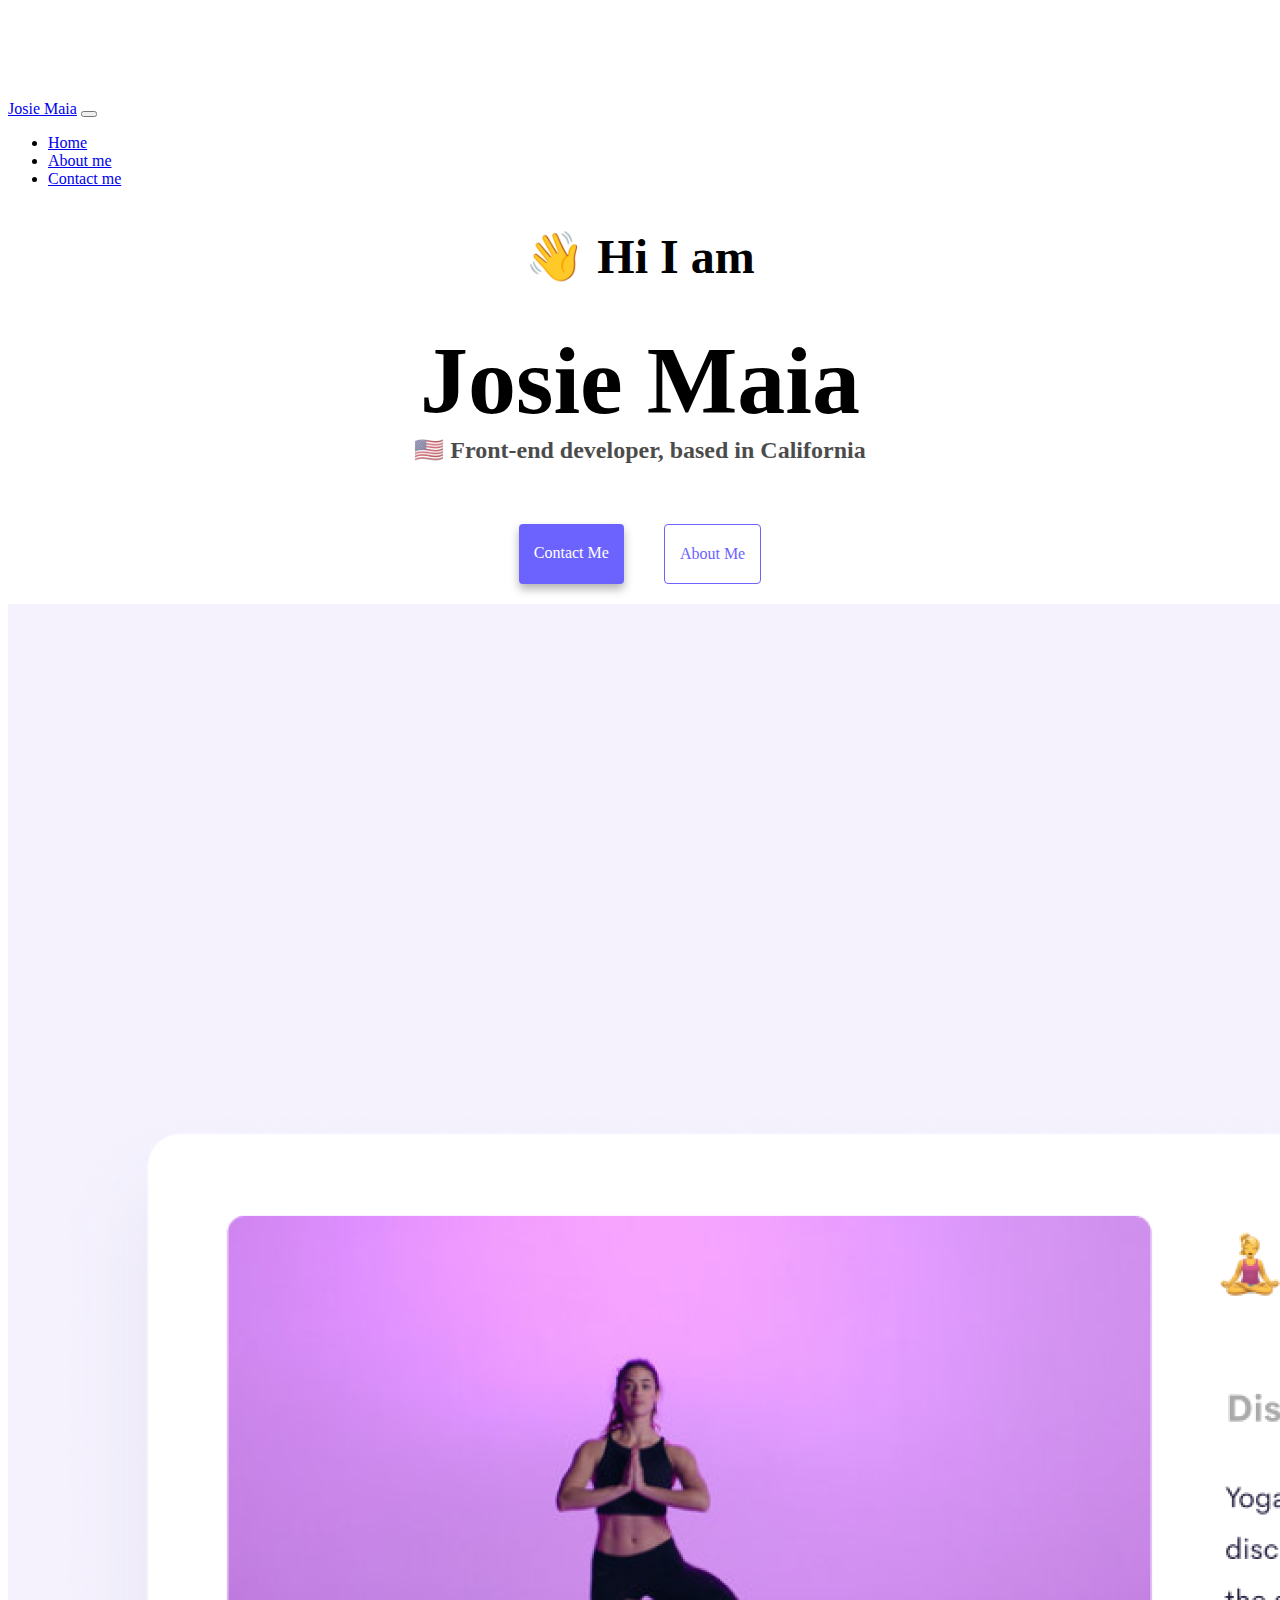
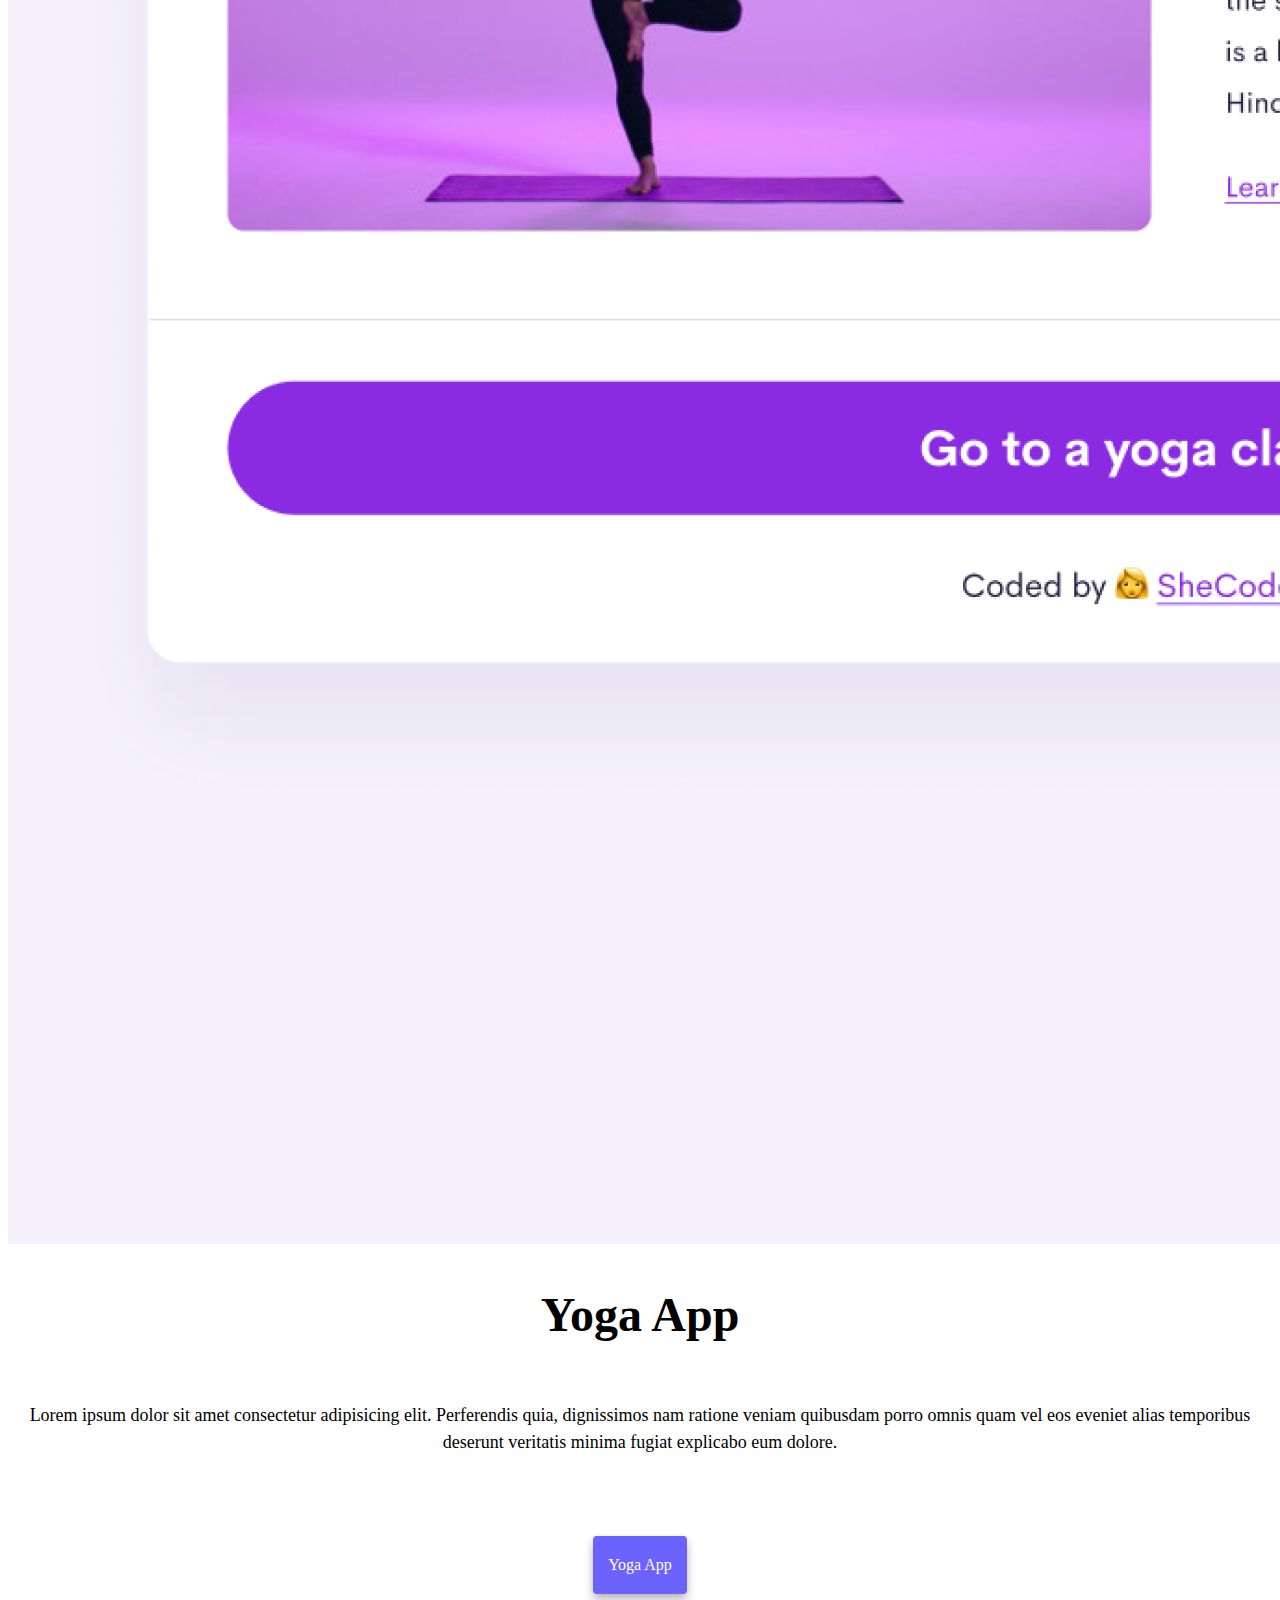
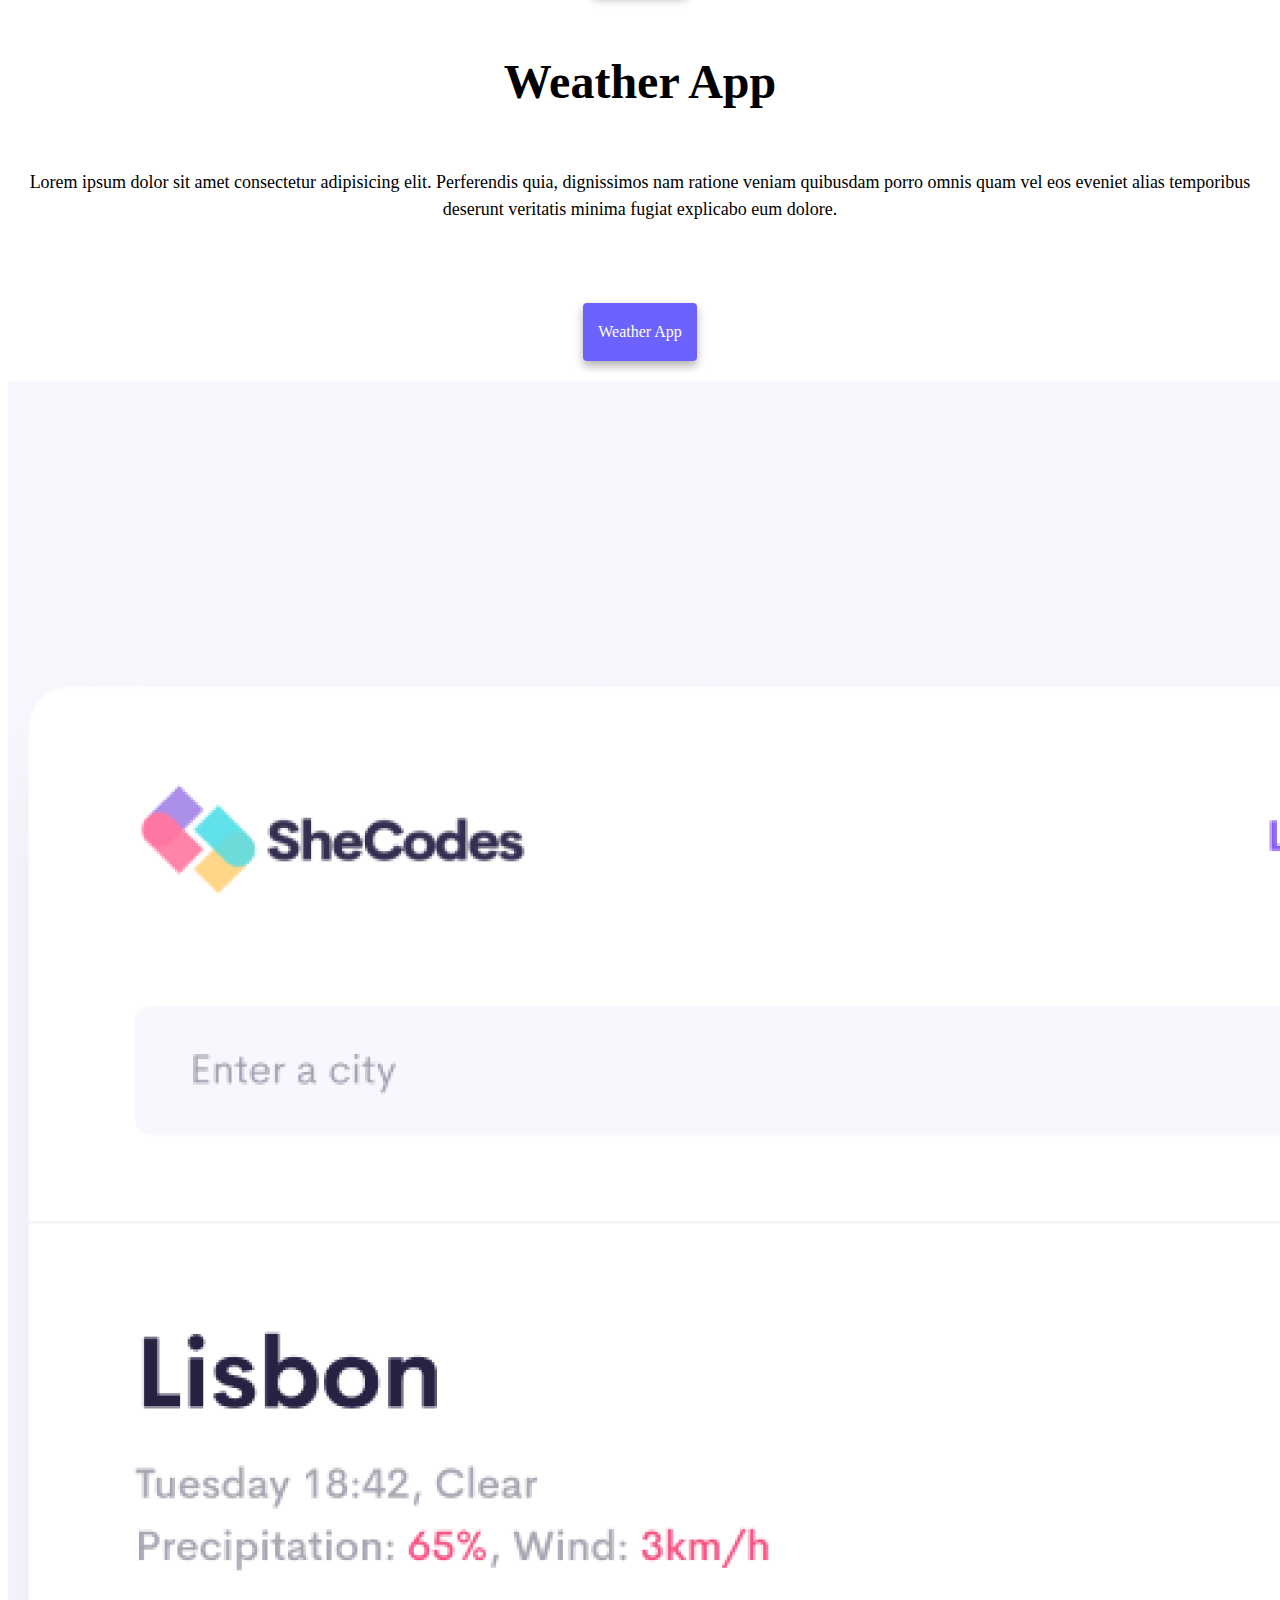
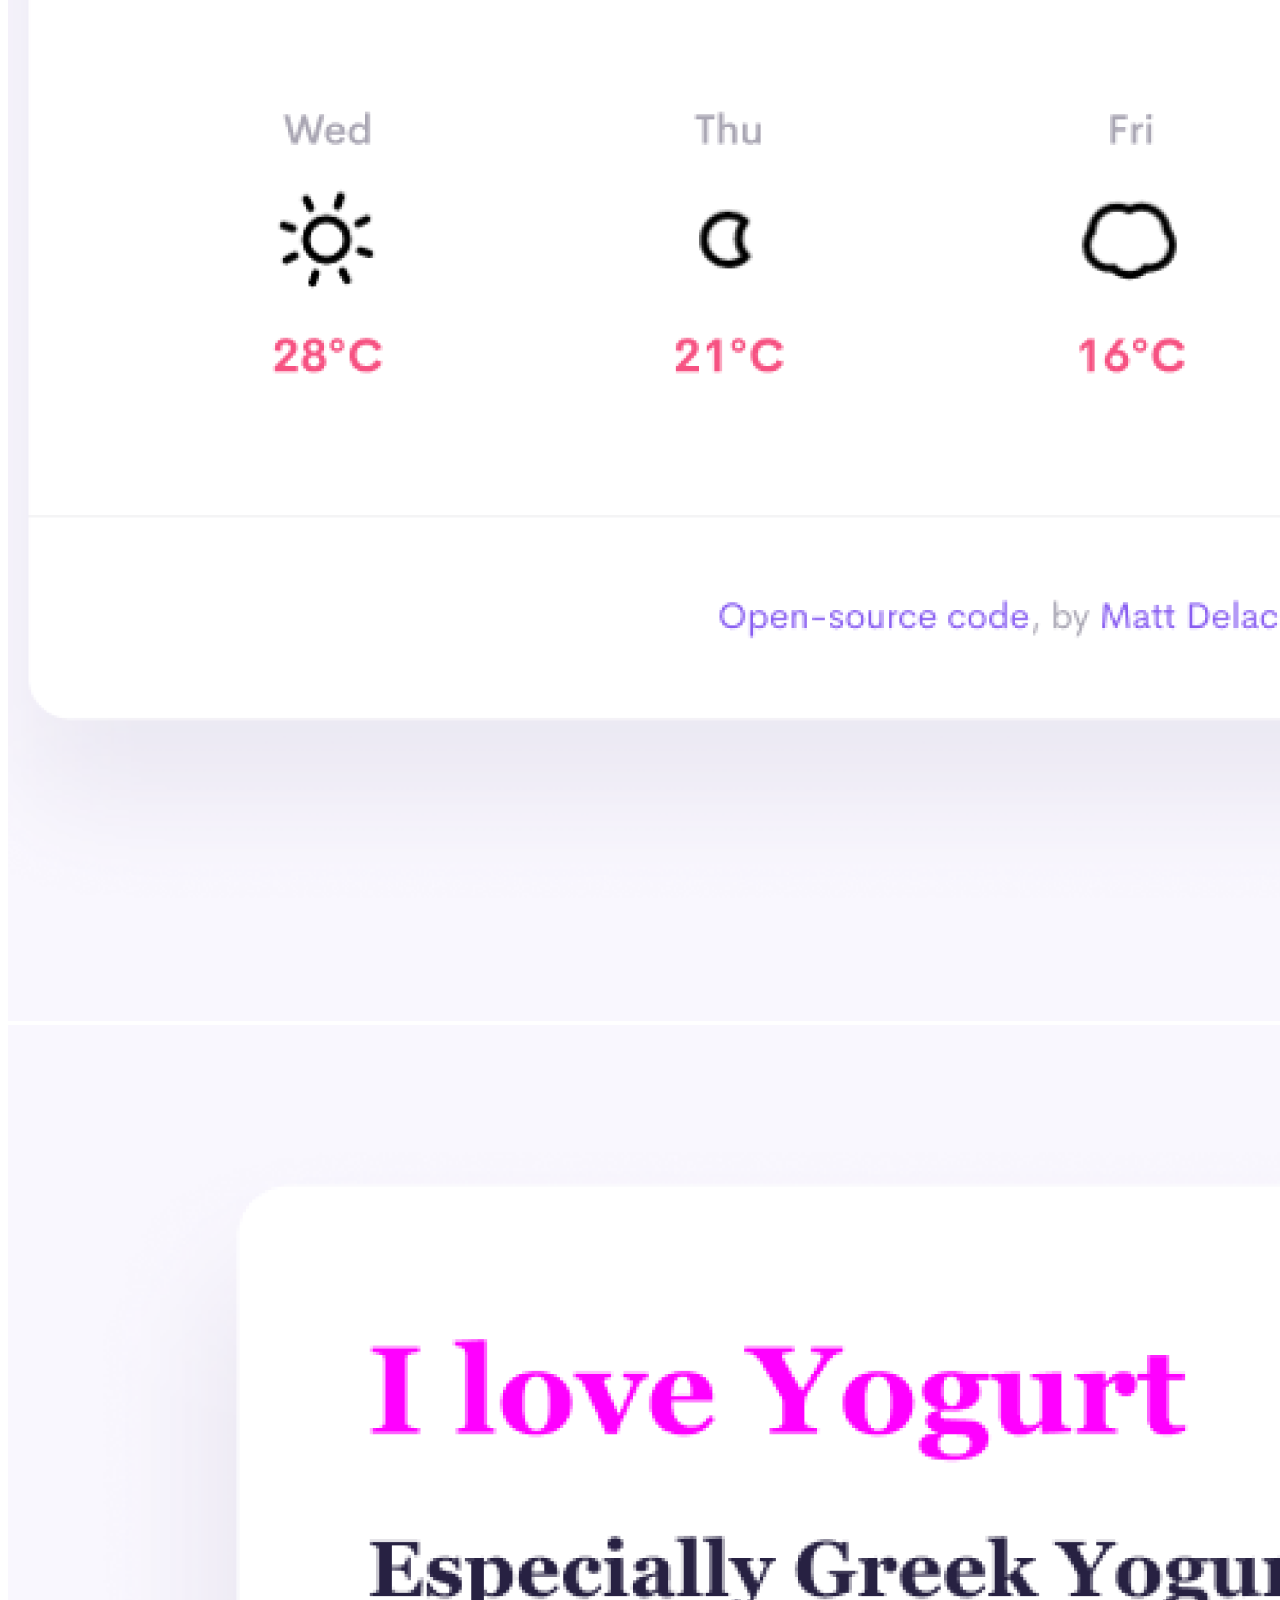
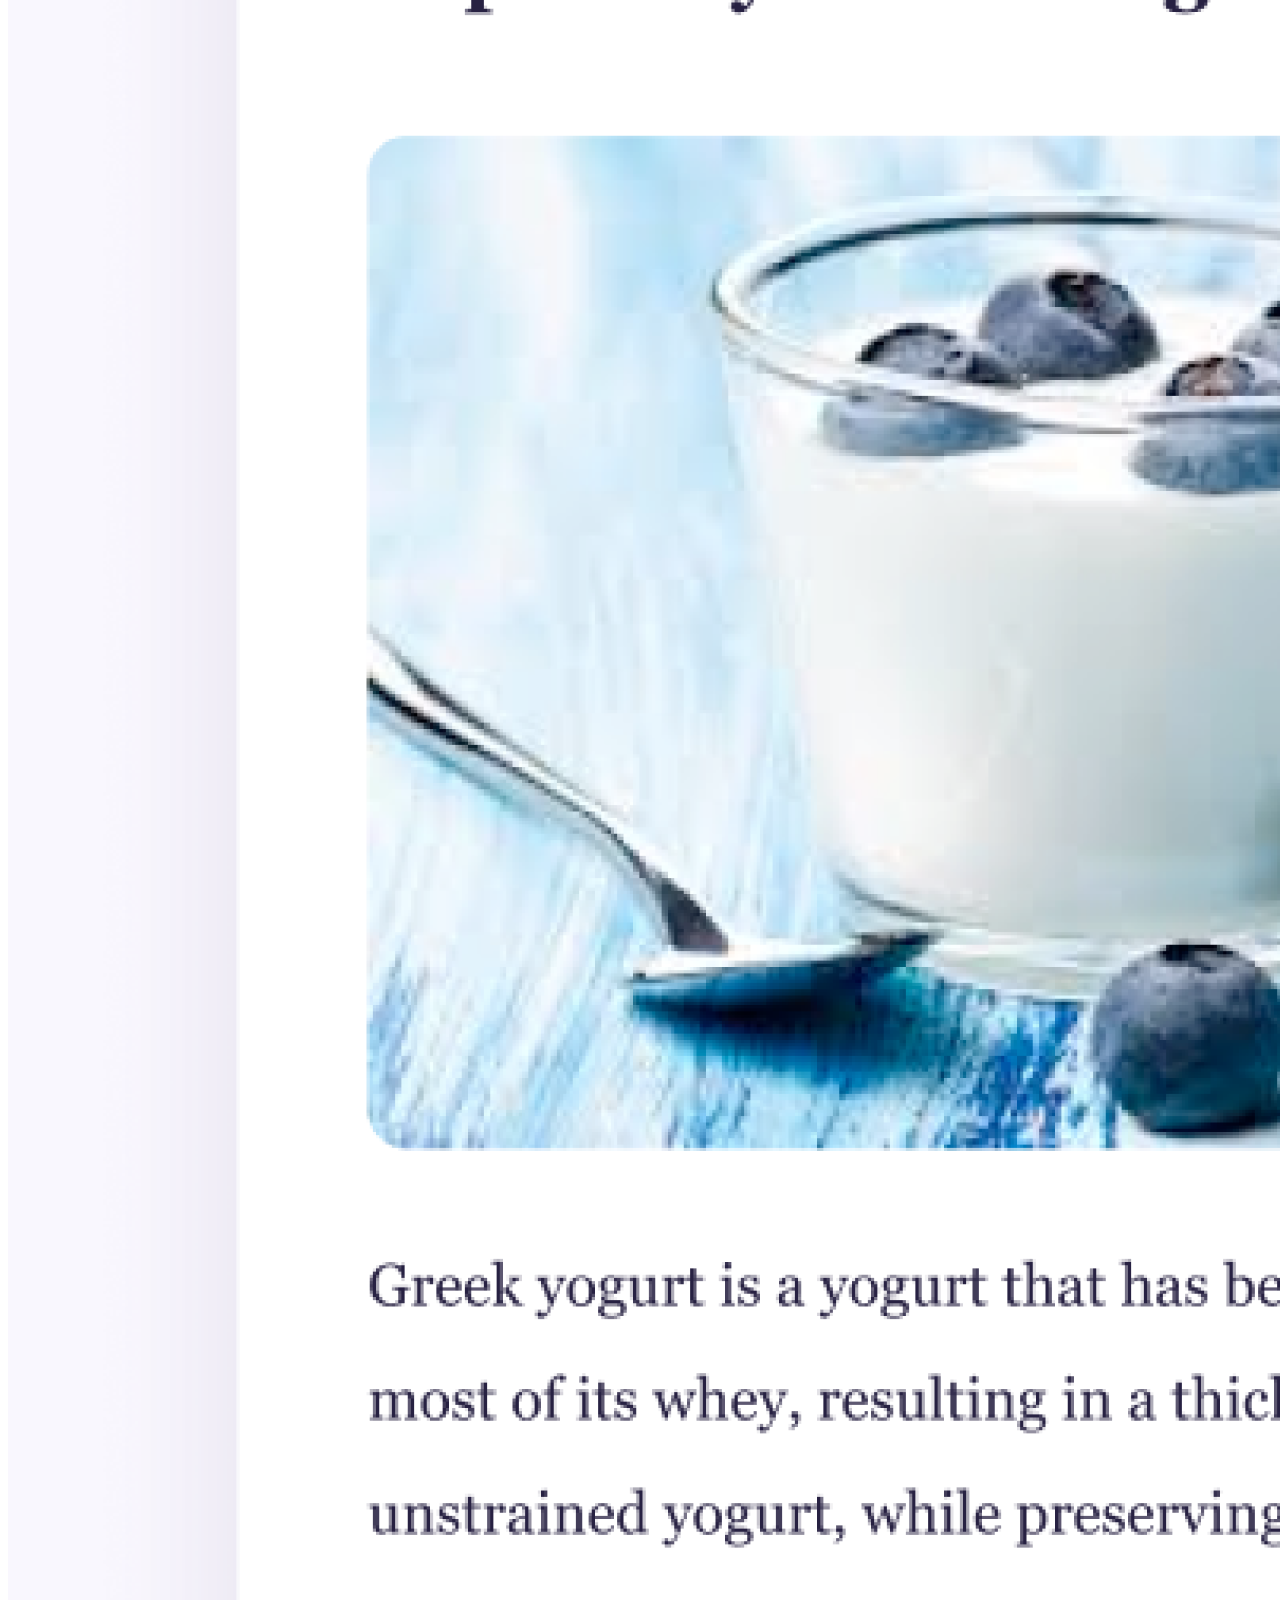
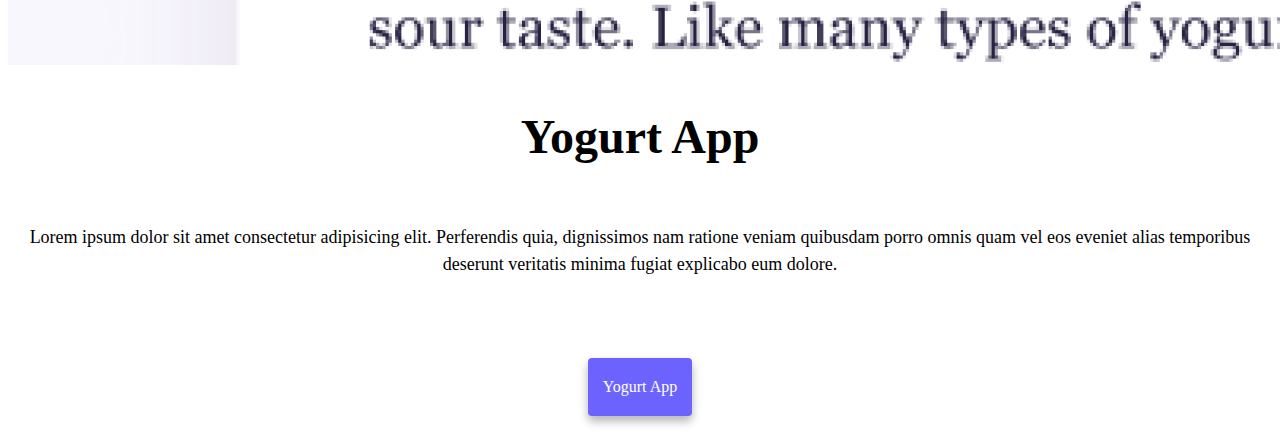
<file: index.html>
<!DOCTYPE html>
<html lang="en">
  <head>
    <meta charset="UTF-8" />
    <meta http-equiv="X-UA-Compatible" content="IE=edge" />
    <meta name="viewport" content="width=device-width, initial-scale=1.0" />
    <meta
      name="description"
      content="Josie Maia Portifolio Front-end Developer with real life projects using advance tools responsive CSS
    Mediaqueries Bootstrap SEO"
    />

    <link
      href="https://cdn.jsdelivr.net/npm/bootstrap@5.2.0-beta1/dist/css/bootstrap.min.css"
      rel="stylesheet"
      integrity="sha384-0evHe/X+R7YkIZDRvuzKMRqM+OrBnVFBL6DOitfPri4tjfHxaWutUpFmBp4vmVor"
      crossorigin="anonymous"
    />

    <script
      src="https://cdn.jsdelivr.net/npm/bootstrap@5.2.0-beta1/dist/js/bootstrap.bundle.min.js"
      integrity="sha384-pprn3073KE6tl6bjs2QrFaJGz5/SUsLqktiwsUTF55Jfv3qYSDhgCecCxMW52nD2"
      crossorigin="anonymous"
    ></script>
    <link rel="stylesheet" href="style.css" />
    <title>Josie Maia Portifolio</title>
  </head>
  <body>
    <nav class="navbar navbar-expand-lg navbar-light bg-light fixed-top">
      <div class="container">
        <a class="navbar-brand" href="index.html">Josie Maia</a>
        <button
          class="navbar-toggler"
          type="button"
          data-bs-toggle="collapse"
          data-bs-target="#navbarNav"
          aria-controls="navbarNav"
          aria-expanded="false"
          aria-label="Toggle navigation"
        >
          <span class="navbar-toggler-icon"></span>
        </button>
        <div class="collapse navbar-collapse" id="navbarNav">
          <ul class="navbar-nav">
            <li class="nav-item">
              <a class="nav-link" aria-current="page" href="index.html">Home</a>
            </li>
            <li class="nav-item">
              <a class="nav-link active" href="about.html">About me</a>
            </li>
            <li class="nav-item">
              <a class="nav-link" href="about.html#contact">Contact me</a>
            </li>
          </ul>
        </div>
      </div>
    </nav>
    <h2>👋 Hi I am</h2>
    <h1>Josie Maia</h1>
    <h3>🇺🇸 Front-end developer, based in California</h3>
    <div class="navigation-links">
      <a
        href="about.html#contact"
        class="contact-link"
        title="Send us an E-mail"
        >Contact me</a
      >
      <a href="about.html" class="about-link" title="Learn more here"
        >About me</a
      >
    </div>
    <div class="container">
      <div class="row">
        <div class="col-sm-6">
          <img
            src="images/yoga.png"
            class="img-fluid rounded"
            alt="Woman in a yoga pose"
          />
        </div>
        <div class="col-sm-6">
          <h2>Yoga App</h2>
          <p>
            Lorem ipsum dolor sit amet consectetur adipisicing elit. Perferendis
            quia, dignissimos nam ratione veniam quibusdam porro omnis quam vel
            eos eveniet alias temporibus deserunt veritatis minima fugiat
            explicabo eum dolore.
          </p>
          <div class="navigation-links">
            <a href="#" class="contact-link" title="Open Yoga app">Yoga App</a>
          </div>
        </div>
        <div class="col-sm-6">
          <h2>Weather App</h2>
          <p>
            Lorem ipsum dolor sit amet consectetur adipisicing elit. Perferendis
            quia, dignissimos nam ratione veniam quibusdam porro omnis quam vel
            eos eveniet alias temporibus deserunt veritatis minima fugiat
            explicabo eum dolore.
          </p>
          <div class="navigation-links">
            <a href="#" class="contact-link" title="Open Weather App"
              >Weather App</a
            >
          </div>
        </div>
        <div class="col-sm-6">
          <img
            src="images/weather.png"
            class="img-fluid rounded"
            alt="Weather app "
          />
        </div>
        <div class="col-md-6">
          <img
            src="images/yogurt.png"
            class="img-fluid rounded"
            alt="Yogurt and berries"
          />
        </div>
        <div class="col-md-6">
          <h2>Yogurt App</h2>
          <p>
            Lorem ipsum dolor sit amet consectetur adipisicing elit. Perferendis
            quia, dignissimos nam ratione veniam quibusdam porro omnis quam vel
            eos eveniet alias temporibus deserunt veritatis minima fugiat
            explicabo eum dolore.
          </p>
          <div class="navigation-links">
            <a href="#" class="contact-link" title="Open Yogurt app"
              >Yogurt App</a
            >
          </div>
        </div>
      </div>
    </div>
  </body>
</html>
</file>
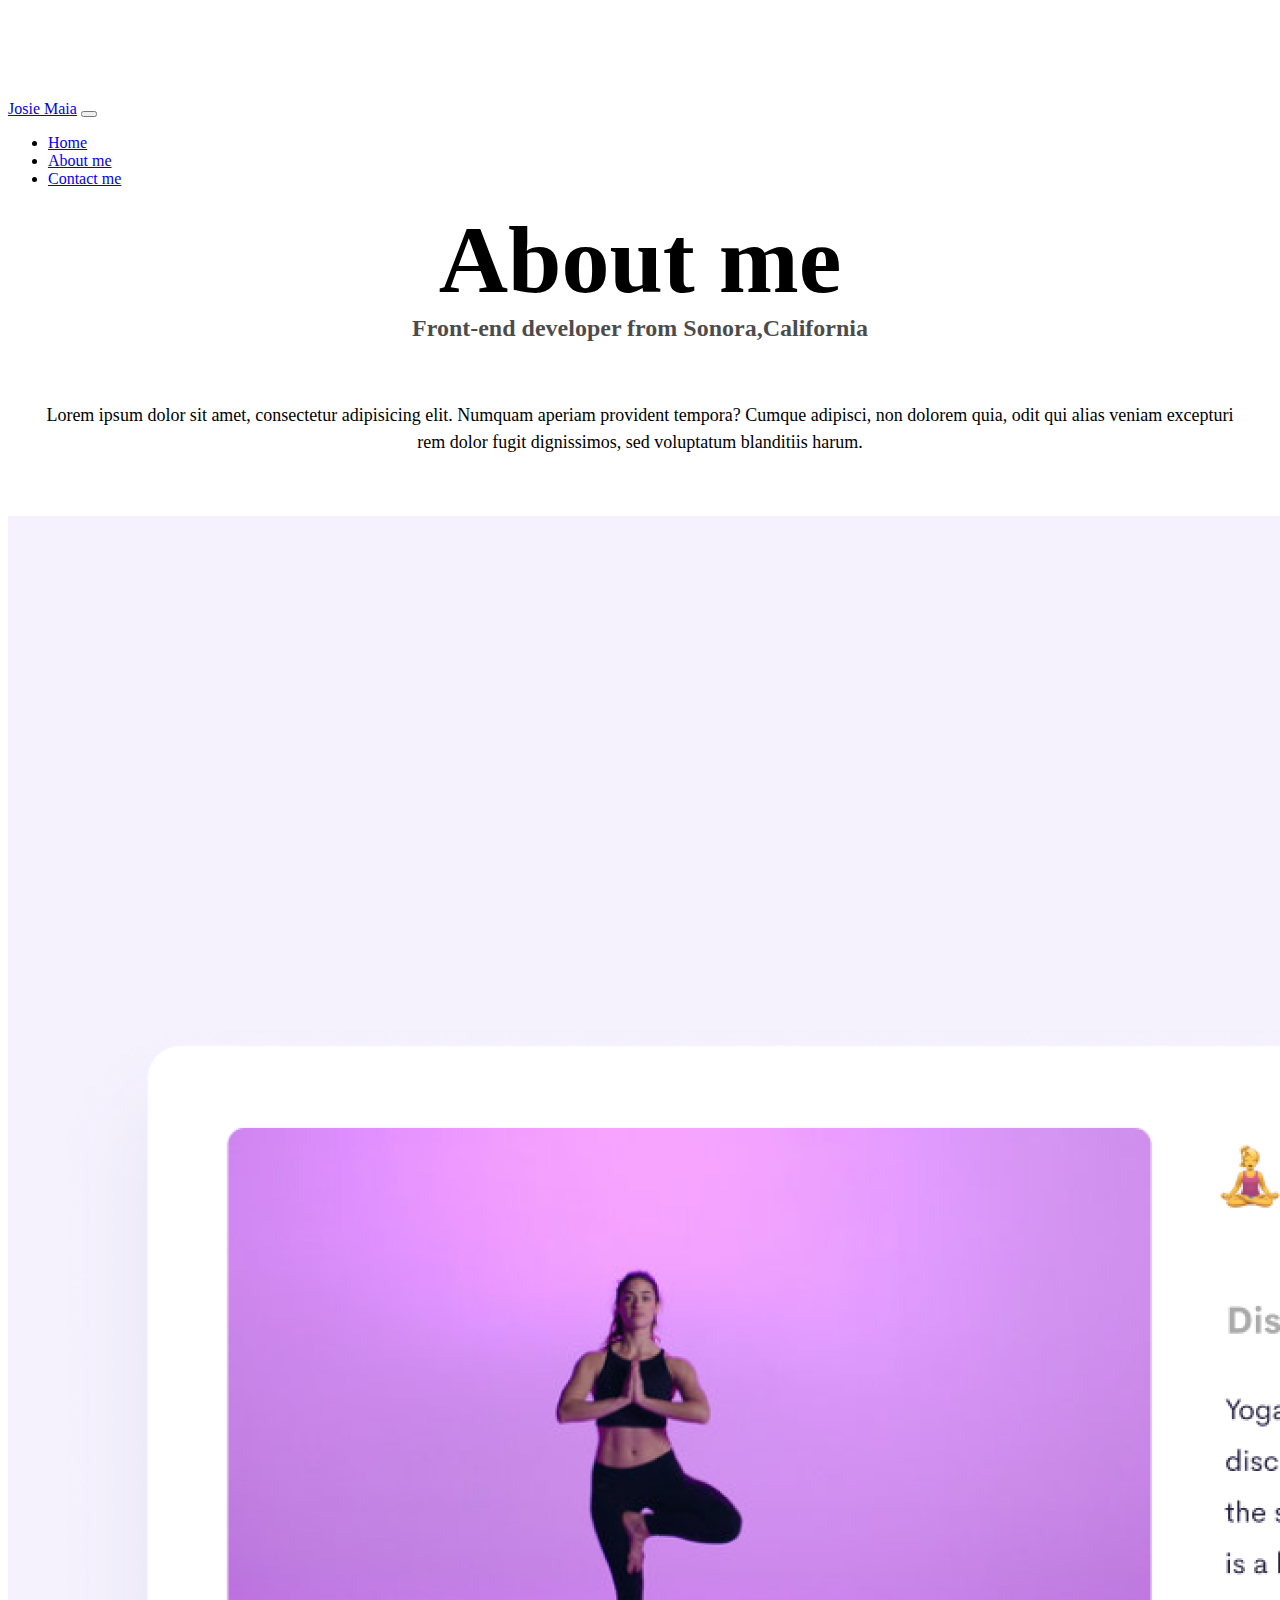
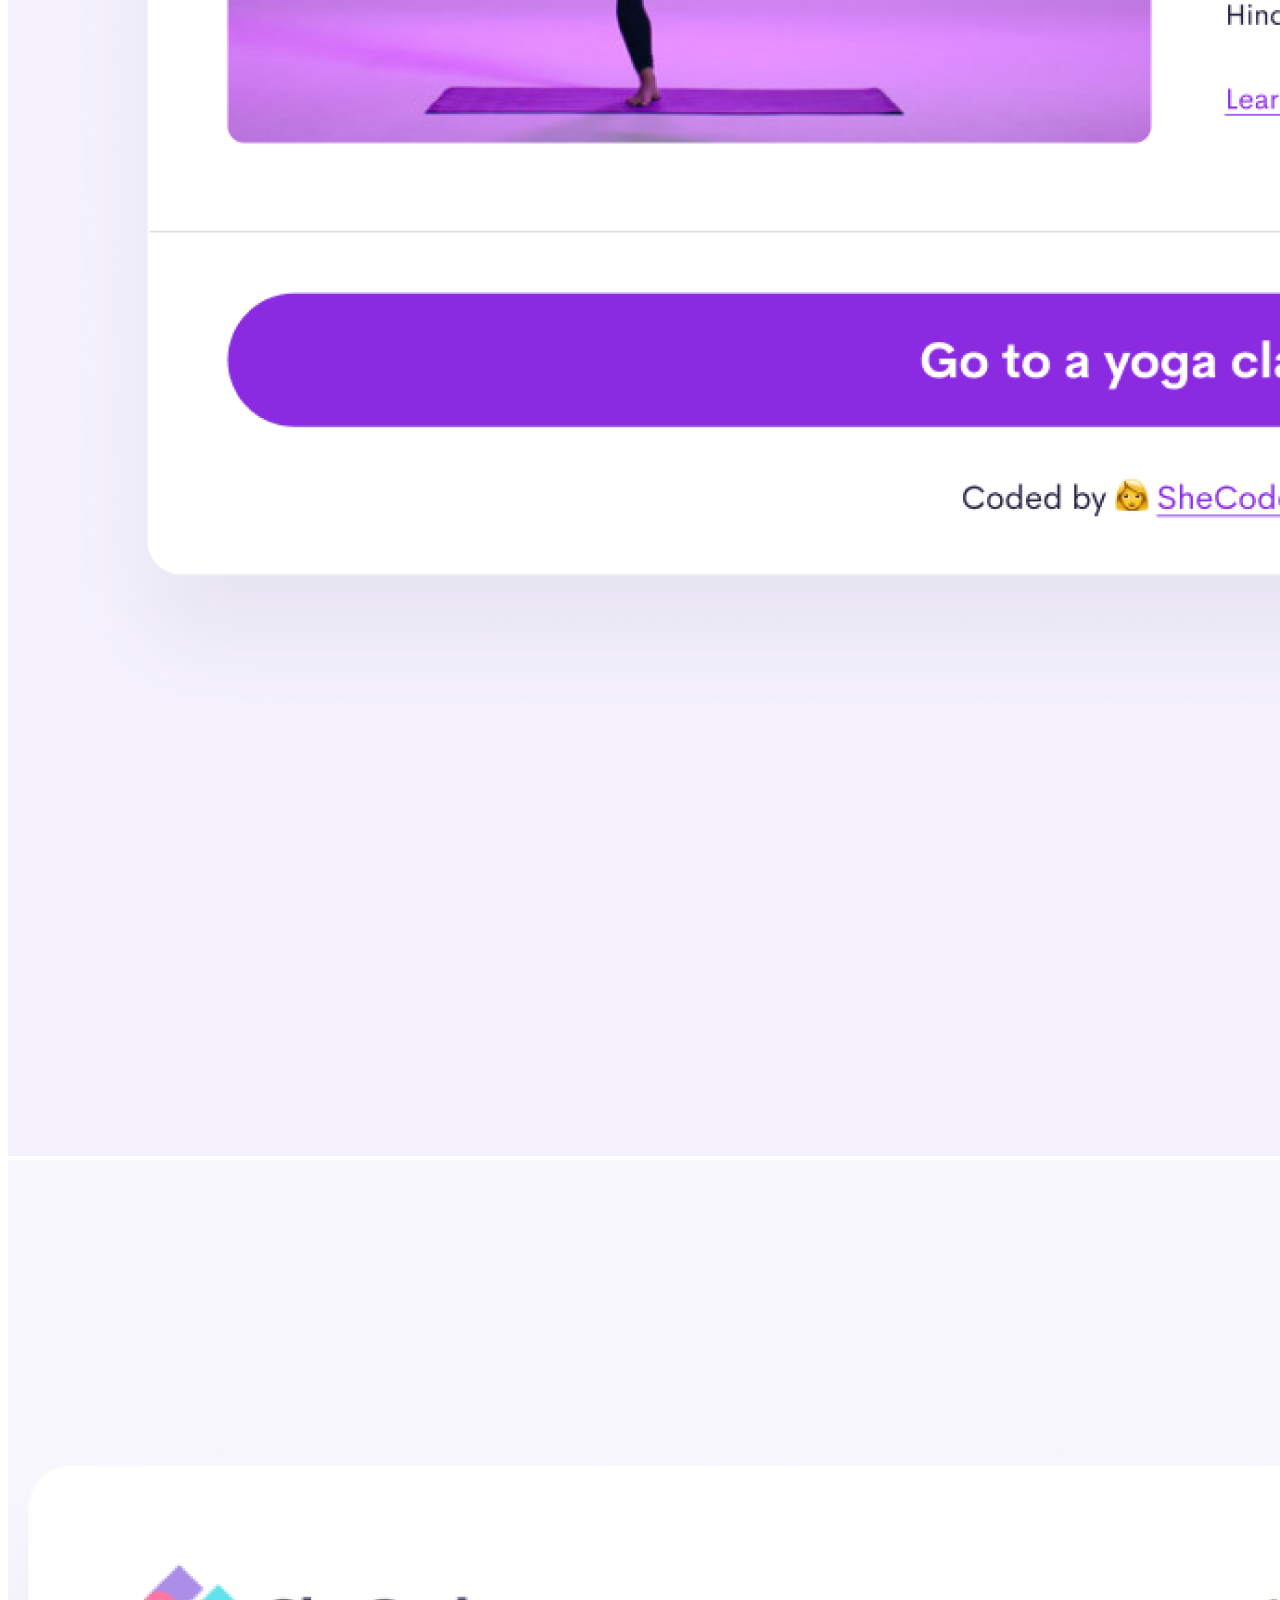
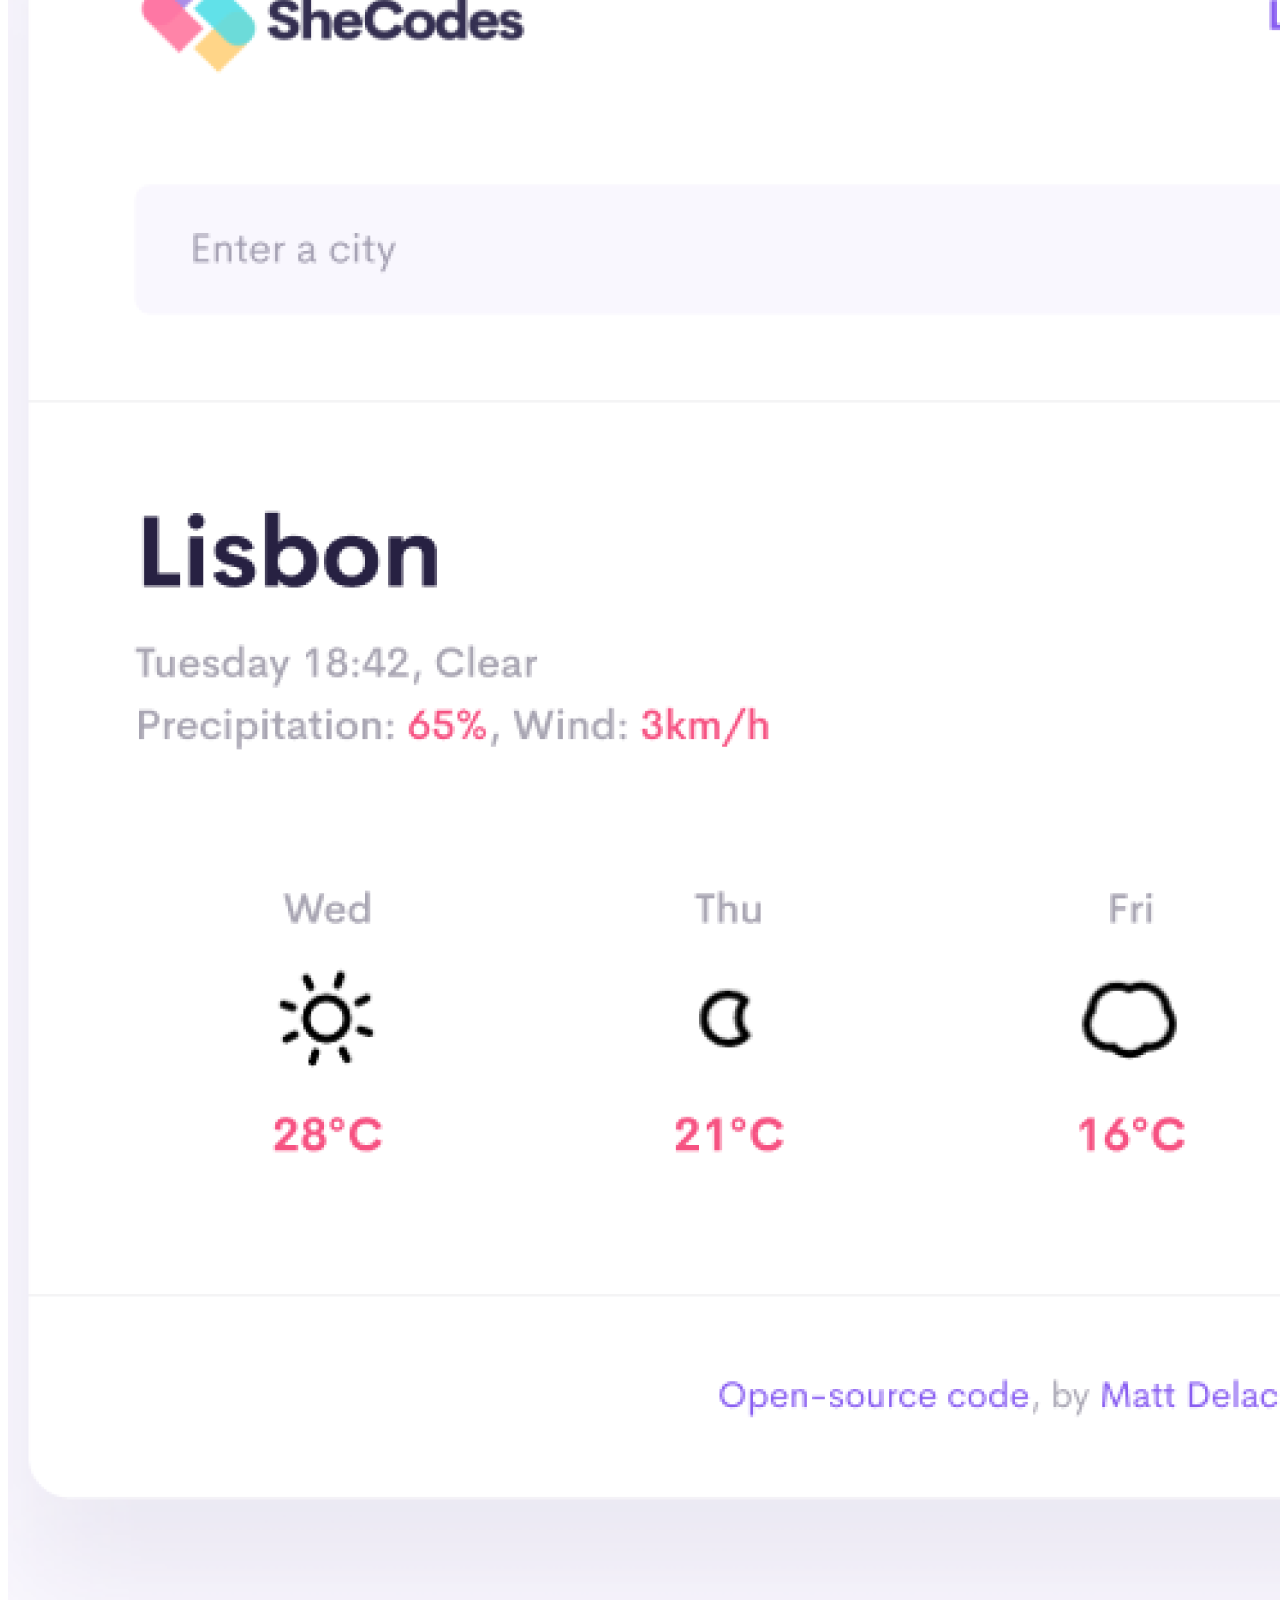
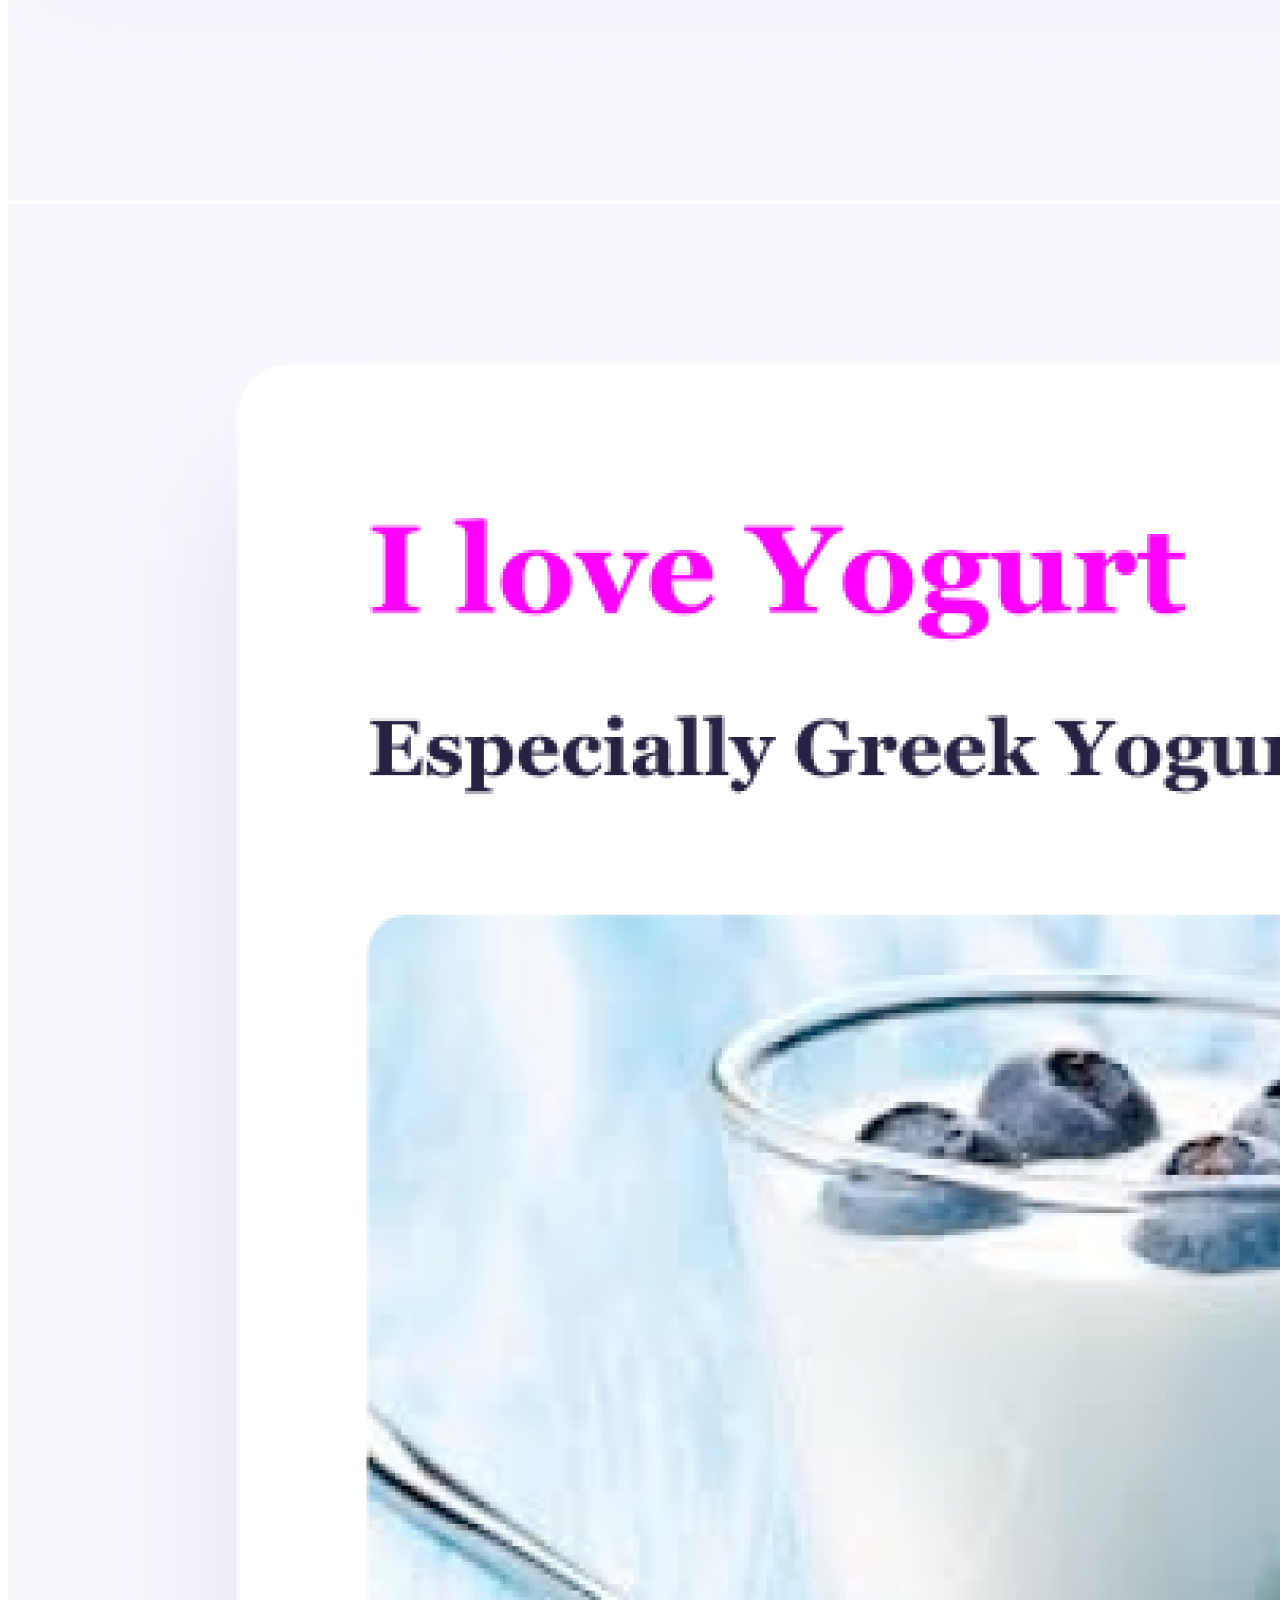
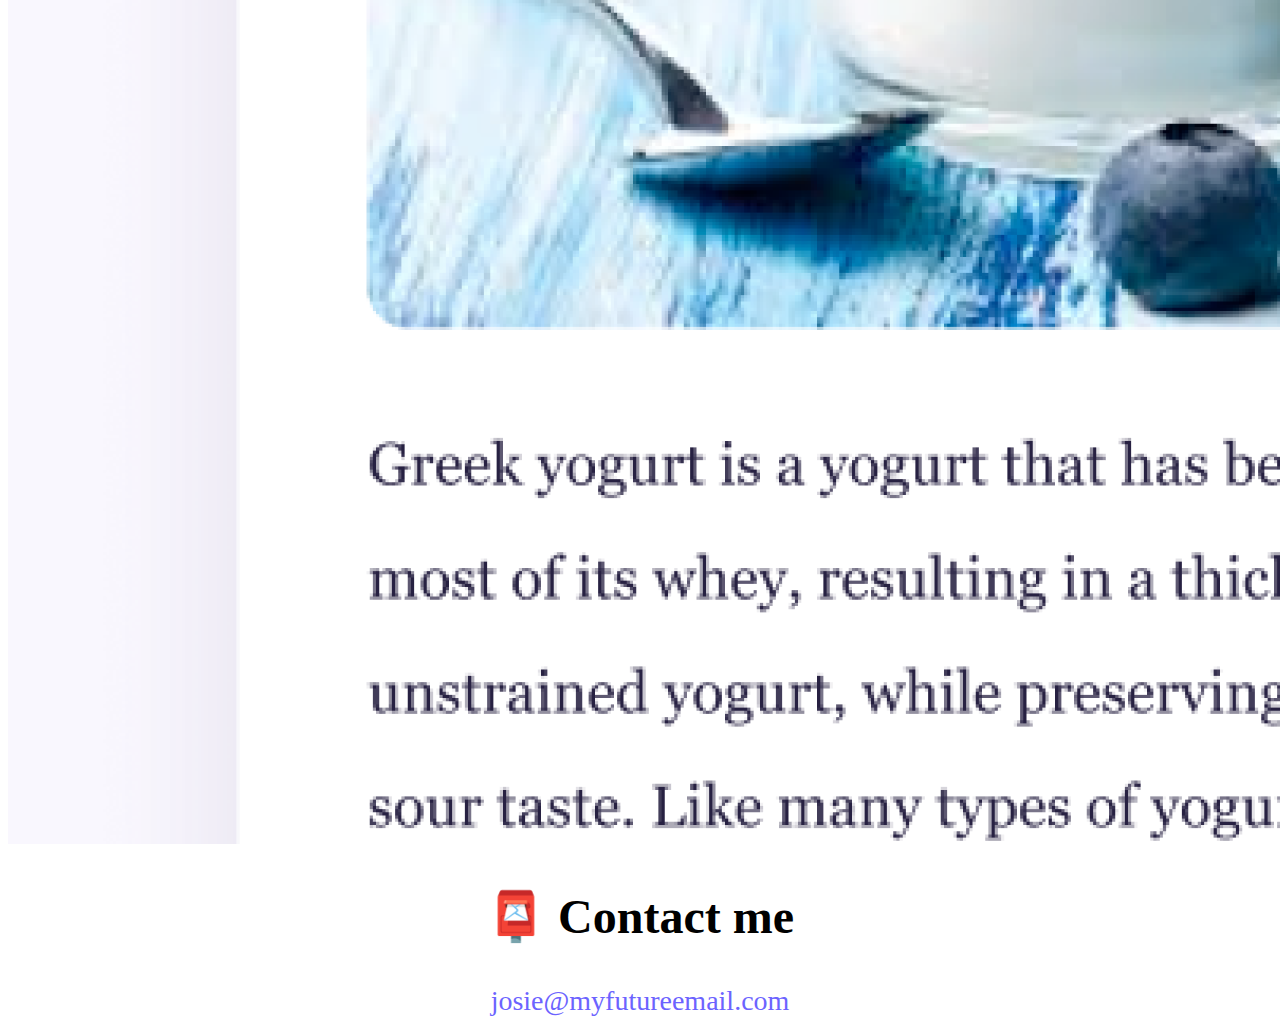
<file: about.html>
<!DOCTYPE html>
<html lang="en">
  <head>
    <meta charset="UTF-8" />
    <meta http-equiv="X-UA-Compatible" content="IE=edge" />
    <meta name="viewport" content="width=device-width, initial-scale=1.0" />
   <meta name= “description” content = "Josie Maia Experience and Projects" > 
    <link
      href="https://cdn.jsdelivr.net/npm/bootstrap@5.2.0-beta1/dist/css/bootstrap.min.css"
      rel="stylesheet"
      integrity="sha384-0evHe/X+R7YkIZDRvuzKMRqM+OrBnVFBL6DOitfPri4tjfHxaWutUpFmBp4vmVor"
      crossorigin="anonymous"
    />

    <script
      src="https://cdn.jsdelivr.net/npm/bootstrap@5.2.0-beta1/dist/js/bootstrap.bundle.min.js"
      integrity="sha384-pprn3073KE6tl6bjs2QrFaJGz5/SUsLqktiwsUTF55Jfv3qYSDhgCecCxMW52nD2"
      crossorigin="anonymous"
    ></script>
    <link rel="stylesheet" href="style.css" />
    <title>Josie Maia About Me</title>
  </head>
  <body>
    <nav class="navbar navbar-expand-lg navbar-light bg-light fixed-top">
      <div class="container">
        <a class="navbar-brand" href="index.html" title="Homepage">Josie Maia</a>
        <button
          class="navbar-toggler"
          type="button"
          data-bs-toggle="collapse"
          data-bs-target="#navbarNav"
          aria-controls="navbarNav"
          aria-expanded="false"
          aria-label="Toggle navigation"
        >
          <span class="navbar-toggler-icon"></span>
        </button>
        <div class="collapse navbar-collapse" id="navbarNav">
          <ul class="navbar-nav">
            <li class="nav-item">
              <a class="nav-link" aria-current="page" href="index.html">Home</a>
            </li>
            <li class="nav-item">
              <a class="nav-link active" href="about.html">About me</a>
            </li>
            <li class="nav-item">
              <a class="nav-link" href="about.html#contact">Contact me</a>
            </li>
          </ul>
        </div>
      </div>
    </nav>

    <h1>About me</h1>
    <h3>Front-end developer from Sonora,California</h3>
    <div class="about-paragraphs text-center">
      <p>
        Lorem ipsum dolor sit amet, consectetur adipisicing elit. Numquam
        aperiam provident tempora? Cumque adipisci, non dolorem quia, odit qui
        alias veniam excepturi rem dolor fugit dignissimos, sed voluptatum
        blanditiis harum.
      </p>
    </div>
      <div class="container">
        <div class="row">
          <div class="col-sm-4 mb-4">
            <img src="images/yoga.png" class="img-fluid p-2 shadow rounded" alt="Yong woman in a Yoga pose"/>
          </div>
          <div class="col-sm-4 mb-4">
            <img
              src="images/weather.png"
              class="img-fluid p-2 shadow rounded"
              alt="Weather foercast "
            />
          </div>
          <div class="col-sm-4 mb-4">
            <img src="images/yogurt.png" class="img-fluid p-2 shadow rounded" alt="Greek Yogurt and berries in a transparent cup"/>
          </div>
        </div>
      </div>
    </div>
    <div id="contact " class="mt-5">
      <h2 class="text-center">📮 Contact me</h2>
      <a href="mailto:josie@myfutureemail.com" class="email-link"> josie@myfutureemail.com </a>
    </div>
  </body>
</html>
</file>
<file: style.css>
:root {
  --primary-color: #6c63ff;
  --secondary-color: #f5f2fe;
  --box-shadow: 0 5px 10px rgba(0, 0, 0, 0.3);
}

body {
  margin-top: 100px;
}

h1,
h3 {
  text-align: center;
  margin: 0;
}

h1 {
  font-size: 96px;
}

h2 {
  font-size: 48px;
  text-align: center;
}

h3 {
  font-size: 24px;
  opacity: 0.7;
}

p {
  padding: 20px;
  border-radius: 4px;
  font-size: 18px;
  line-height: 1.5;
  text-align: center;
}

.navigation-links {
  display: flex;
  margin-top: 40px;
  justify-content: center;
}

.navigation-links a {
  margin: 20px;
  border-radius: 4px;
  padding: 20px 15px;
  text-decoration: none;
  text-transform: capitalize;
}

.contact-link {
  background: var(--primary-color);
  box-shadow: var(--box-shadow);
  color: white;
}

.about-link {
  color: var(--primary-color);
  border: 1px solid var(--primary-color);
}

.homepage-link {
  color: var(--primary-color);
  text-align: center;
  display: block;
}

.about-paragraphs {
  display: flex;
  margin: 30px 0;
}

.about-paragraphs p {
  margin: 10px;
}

.email-link {
  display: flex;
  justify-content: center;
  color: var(--primary-color);
  font-size: 28px;
  text-decoration: none;
}

.email-link:hover {
  text-decoration: underline;
}
@media (max-width: 576px) {
  h1 {
    font-size: 48px;
    line-height: 1.5;
  }
  h2 {
    font-size: 32px;
    text-align: center;
  }
  p {
    text-align: center;
  }
}
</file>
